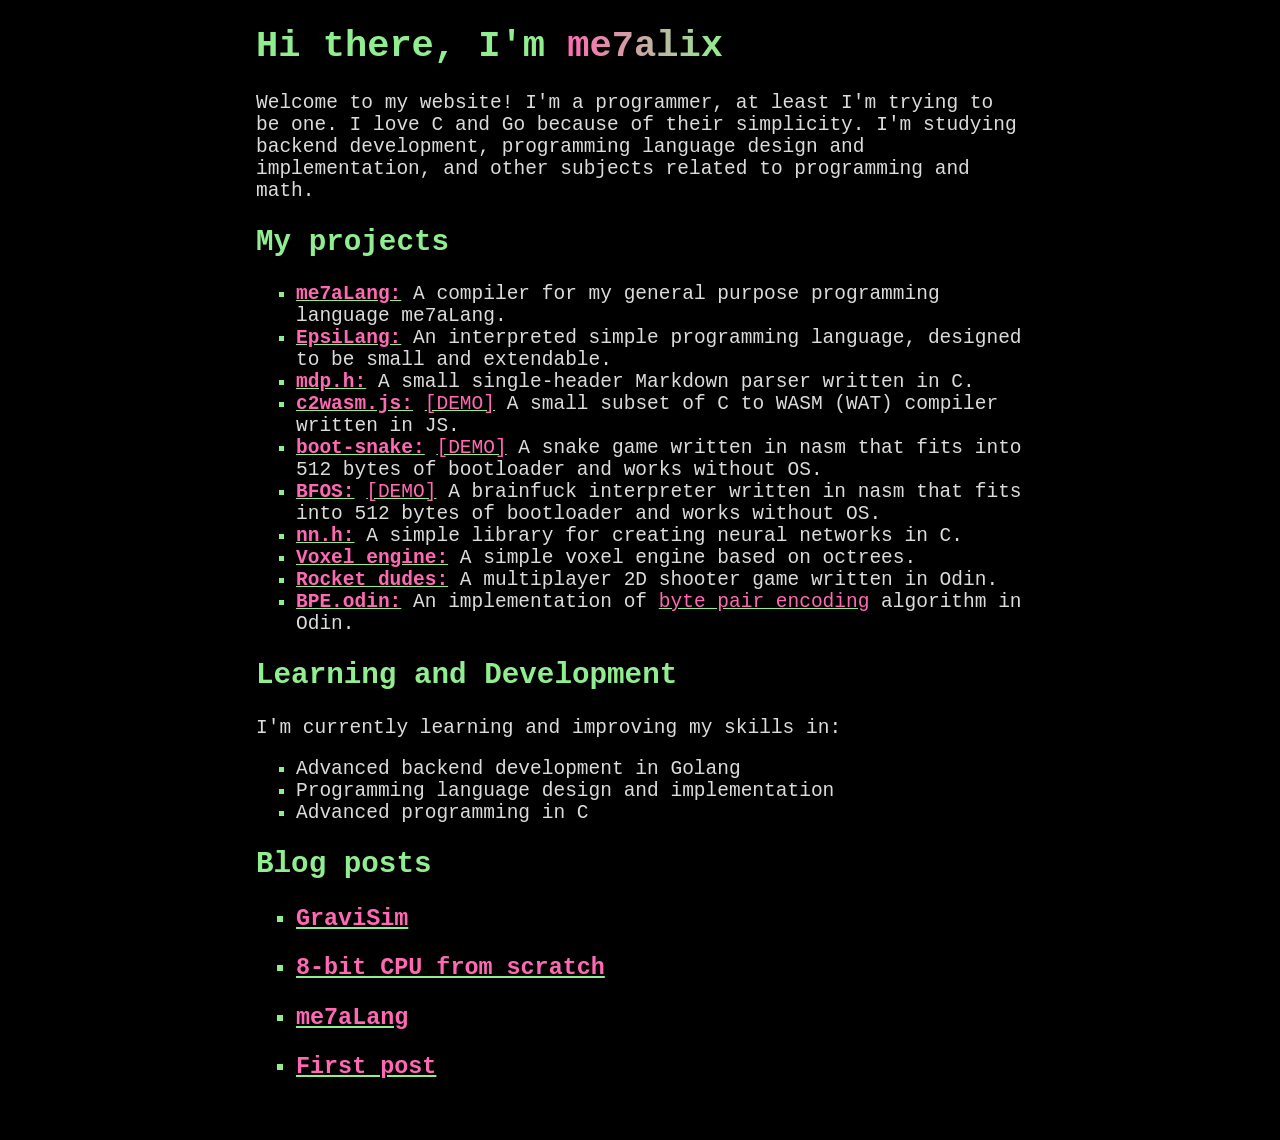
<file: index.html>
<!DOCTYPE html><head><title>me7alix' website</title><link rel="stylesheet" href="style.css" /></head><body><h1>Hi there, I'm <strong id="nickname">me7alix</strong></h1><p>Welcome to my website! I'm a programmer, at least I'm trying to be one. I love C and Go because of their simplicity. I'm studying backend development, programming language design and implementation, and other subjects related to programming and math.</p><h2>My projects</h2><ul><li><strong><a href="https://github.com/me7alix/me7aLang">me7aLang:</a></strong> A compiler for my general purpose programming language me7aLang.</li><li><strong><a href="https://github.com/me7alix/EpsiLang">EpsiLang:</a></strong> An interpreted simple programming language, designed to be small and extendable.</li><li><strong><a href="https://github.com/me7alix/mdp.h">mdp.h:</a></strong> A small single-header Markdown parser written in C.</li><li><strong><a href="https://github.com/me7alix/c2wasm.js">c2wasm.js:</a></strong> <a href="https://me7alix.github.io/c2wasm.js/">[DEMO]</a> A small subset of C to WASM (WAT) compiler written in JS.</li><li><strong><a href="https://github.com/me7alix/boot-snake">boot-snake:</a></strong> <a href="https://me7alix.github.io/boot-snake/">[DEMO]</a> A snake game written in nasm that fits into 512 bytes of bootloader and works without OS.</li><li><strong><a href="https://github.com/me7alix/bfos">BFOS:</a></strong> <a href="https://me7alix.github.io/bfos/">[DEMO]</a> A brainfuck interpreter written in nasm that fits into 512 bytes of bootloader and works without OS.</li><li><strong><a href="https://github.com/me7alix/nn.h">nn.h:</a></strong> A simple library for creating neural networks in C.</li><li><strong><a href="https://github.com/me7alix/voxel-engine">Voxel engine:</a></strong> A simple voxel engine based on octrees.</li><li><strong><a href="https://github.com/me7alix/rocket-dudes">Rocket dudes:</a></strong> A multiplayer 2D shooter game written in Odin.</li><li><strong><a href="https://github.com/me7alix/bpe.odin">BPE.odin:</a></strong> An implementation of <a href="https://en.wikipedia.org/wiki/Byte_pair_encoding">byte pair encoding</a> algorithm in Odin.</li></ul><h2>Learning and Development</h2><p>I'm currently learning and improving my skills in:</p><ul><li>Advanced backend development in Golang</li><li>Programming language design and implementation</li><li>Advanced programming in C</li></ul><h2>Blog posts</h2><ul><li style="font-size:1.2em;"><a href="./pages/0004.html"><strong>GraviSim</strong></a></p><li style="font-size:1.2em;"><a href="./pages/0003.html"><strong>8-bit CPU from scratch</strong></a></p><li style="font-size:1.2em;"><a href="./pages/0002.html"><strong>me7aLang</strong></a></p><li style="font-size:1.2em;"><a href="./pages/0001.html"><strong>First post</strong></a></p></ul></body></html>
</file>
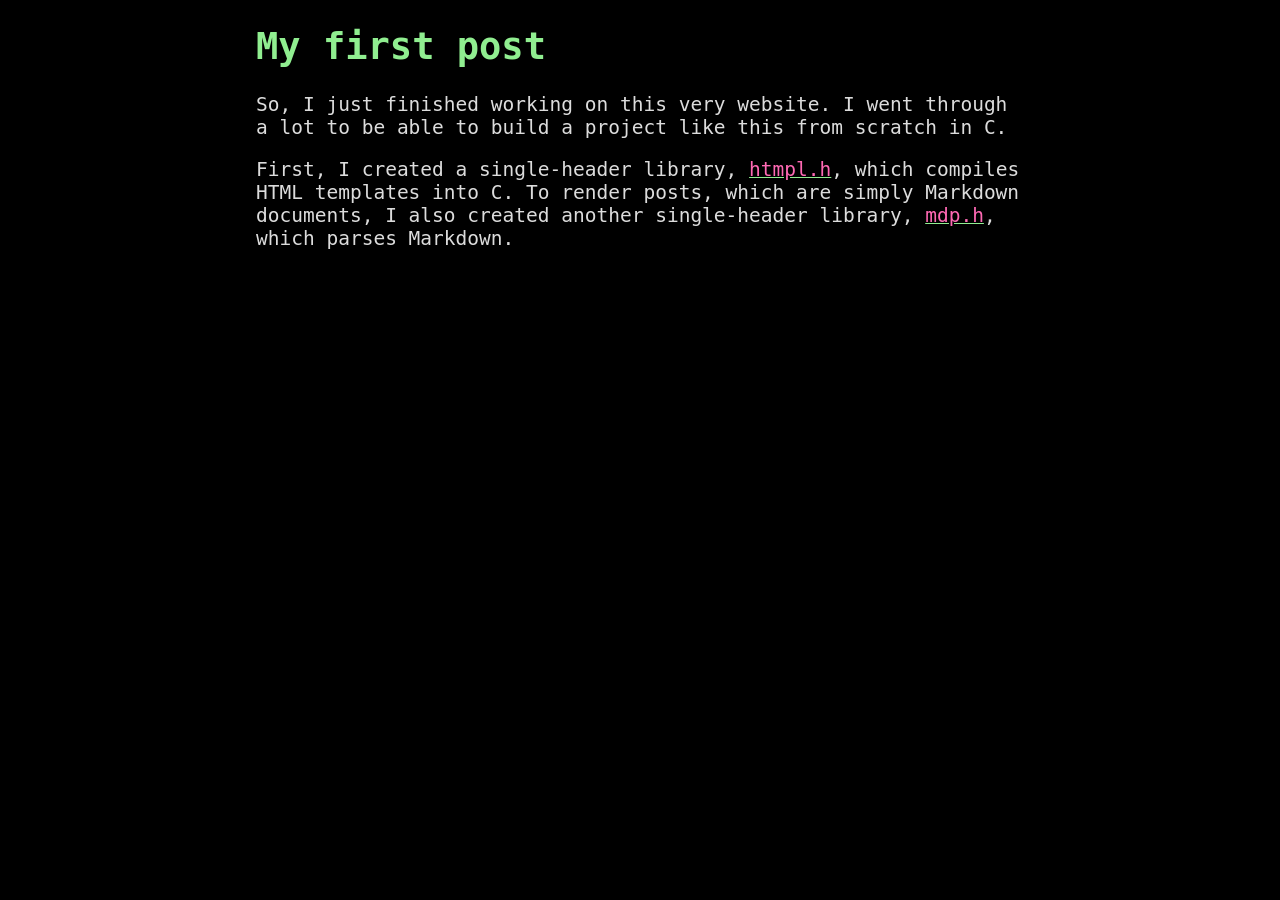
<file: pages/0001 First post.md.html>
<!DOCTYPE html>
<head>
	<link rel="stylesheet" href="../style.css" />
</head>
<body>
    <h1>
My first post</h1>
    <p>So, I just finished working on this very website. I went through a lot to be able to build a project like this from scratch in C.</p>
    <p>First, I created a single-header library, <a href="https://github.com/me7alix/htmpl.h" title="">htmpl.h</a>, which compiles HTML templates into C. To render posts, which are simply Markdown documents, I also created another single-header library, <a href="https://github.com/me7alix/mdp.h" title="">mdp.h</a>, which parses Markdown.</p>
</body>
</html>
</file>
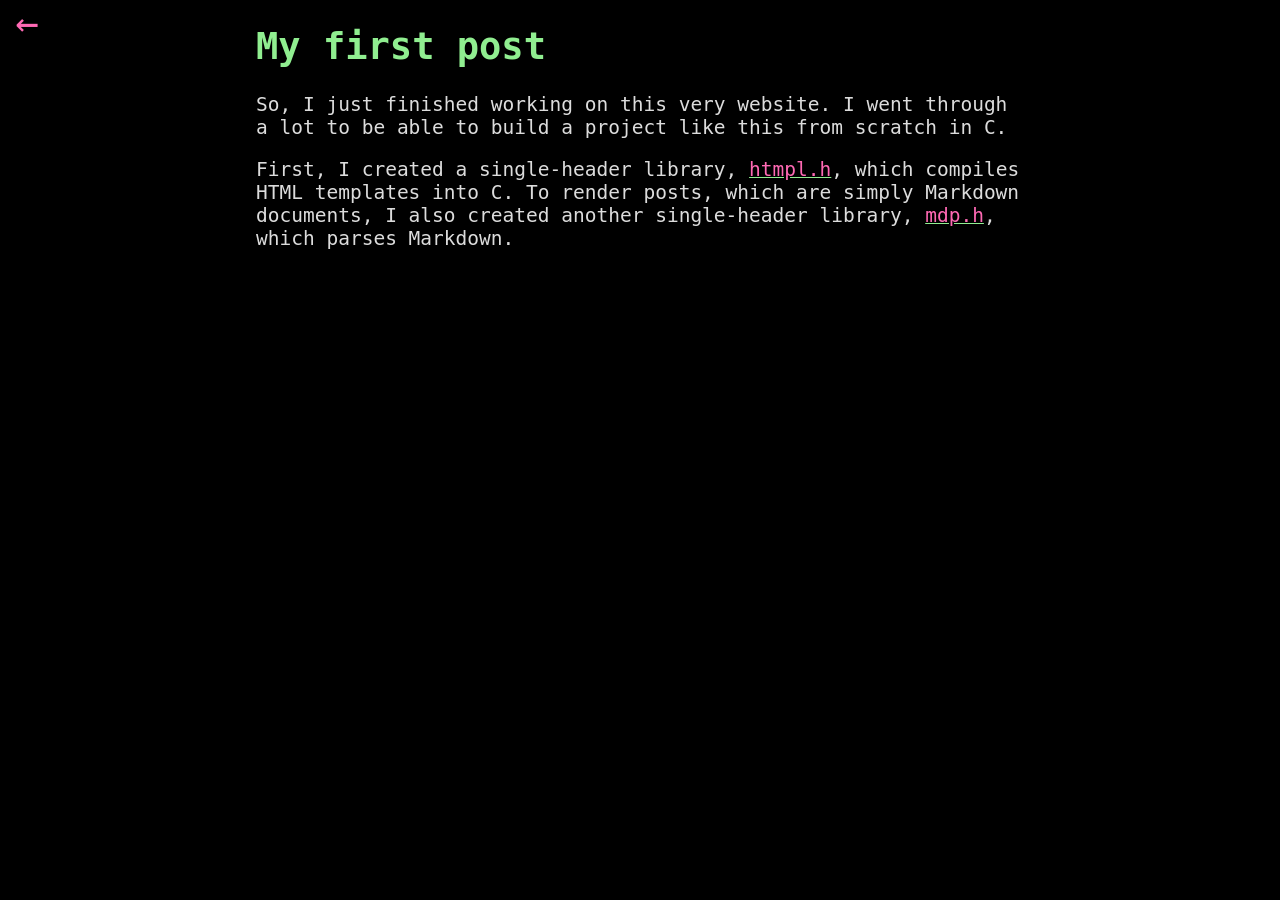
<file: pages/0001.html>
<!DOCTYPE html>
<head>
	<link rel="stylesheet" href="../style.css" />
</head>
<body>
    <a href="/" class="back-button">&larr;</a>
    <h1>
My first post</h1>
    <p>So, I just finished working on this very website. I went through a lot to be able to build a project like this from scratch in C.</p>
    <p>First, I created a single-header library, <a href="https://github.com/me7alix/htmpl.h" title="">htmpl.h</a>, which compiles HTML templates into C. To render posts, which are simply Markdown documents, I also created another single-header library, <a href="https://github.com/me7alix/mdp.h" title="">mdp.h</a>, which parses Markdown.</p>
</body>
</html>
</file>
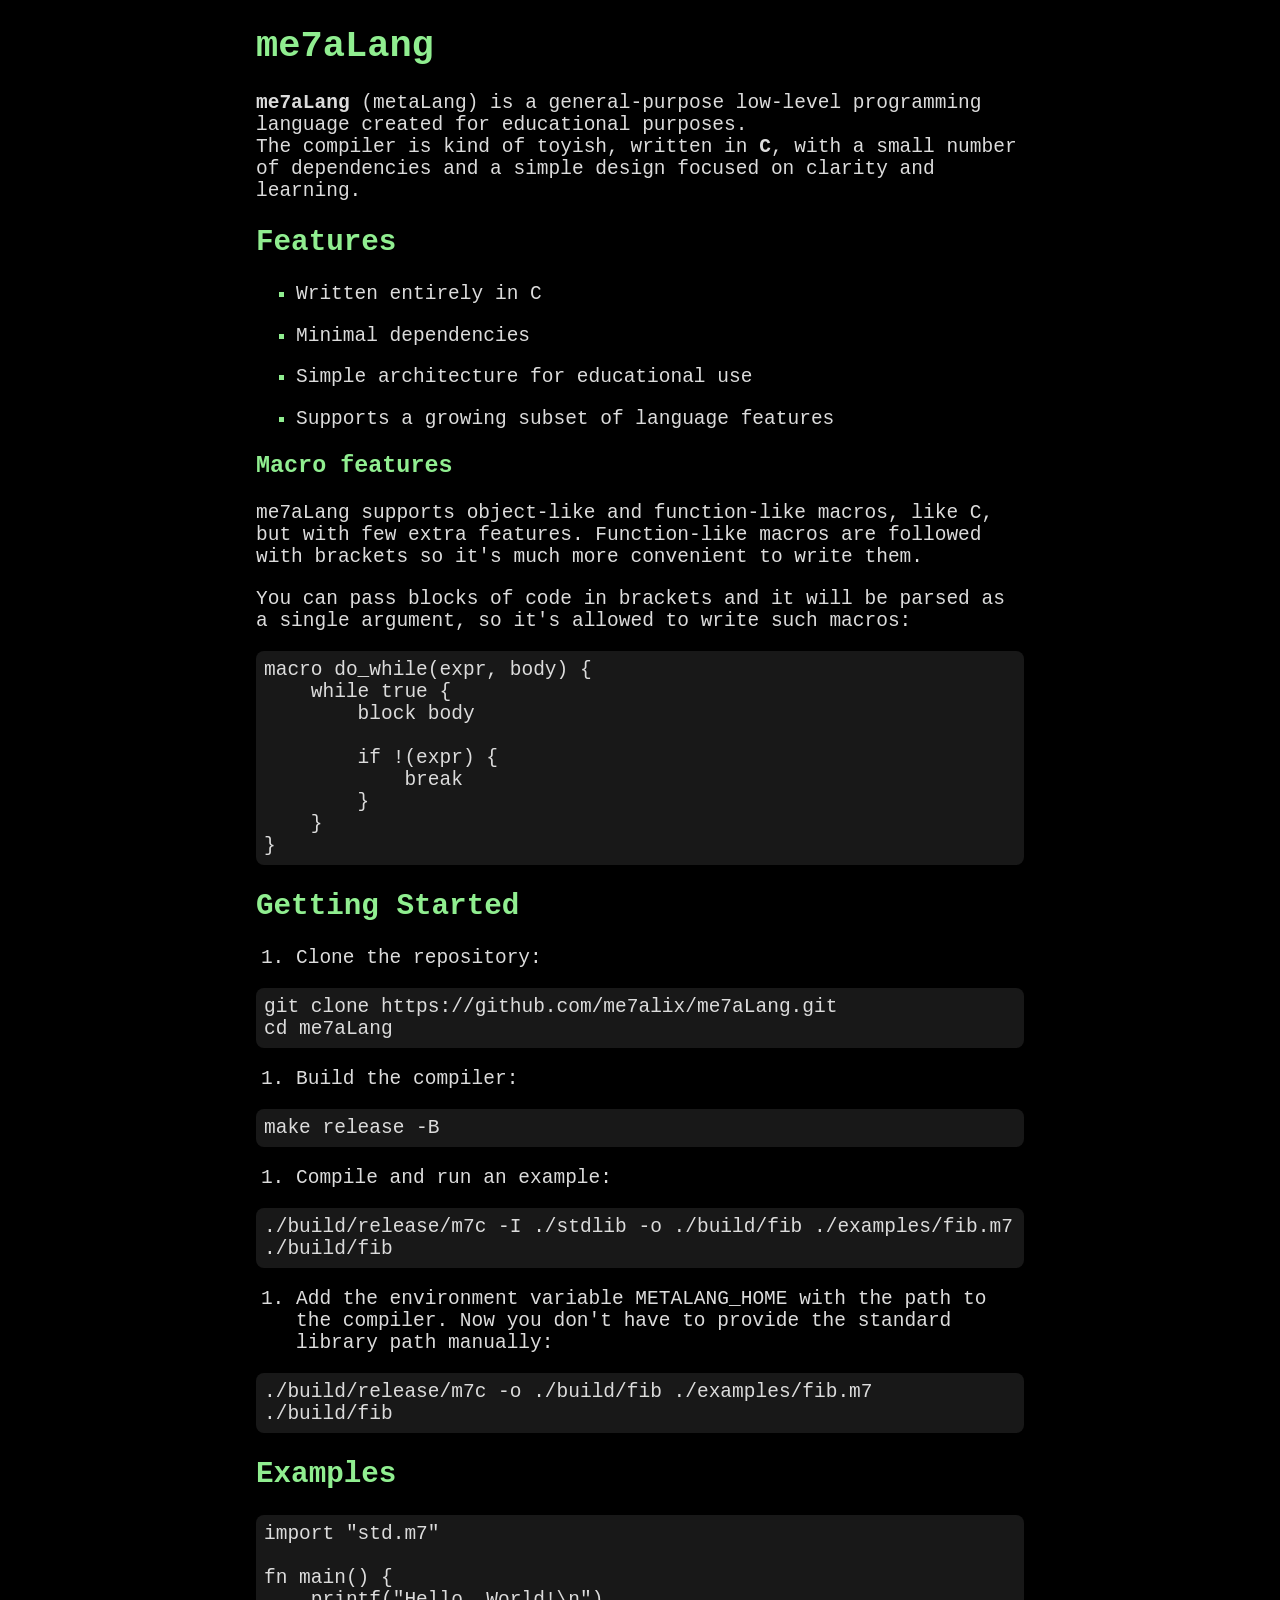
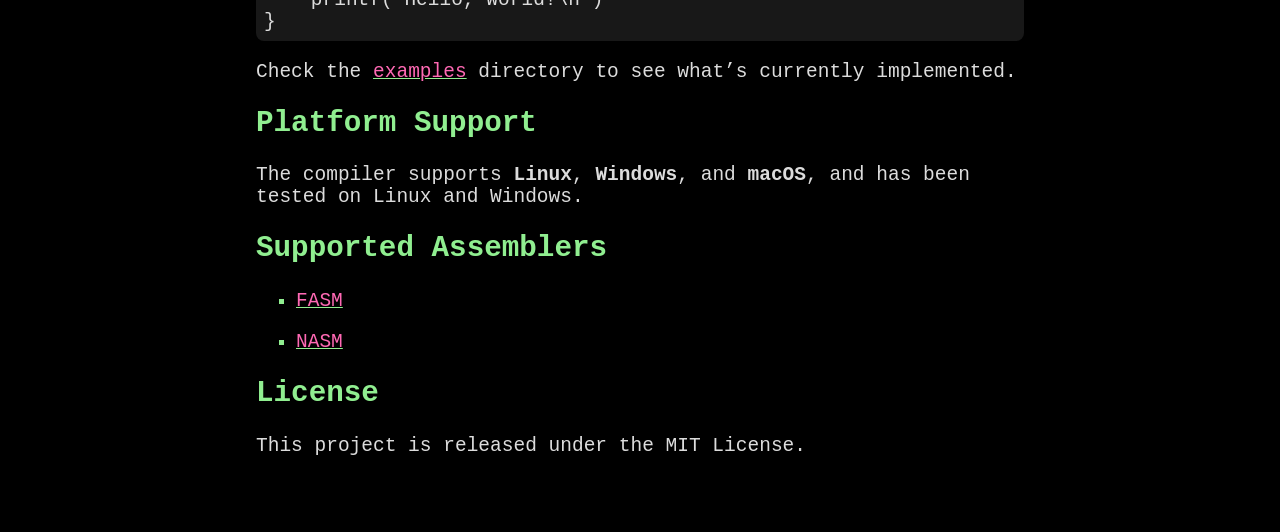
<file: pages/0002 me7aLang.md.html>
<!DOCTYPE html>
<head>
	<link rel="stylesheet" href="../style.css" />
</head>
<body>
    <h1>
me7aLang</h1>
    <p><strong>me7aLang</strong> (metaLang) is a general-purpose low-level programming language created for educational purposes.<br/>The compiler is kind of toyish, written in <strong>C</strong>, with a small number of dependencies and a simple design focused on clarity and learning.</p>
    <h2>
Features</h2>
    <ul>
    <li>
        <p>Written entirely in C</p>
    </li>
    <li>
        <p>Minimal dependencies</p>
    </li>
    <li>
        <p>Simple architecture for educational use</p>
    </li>
    <li>
        <p>Supports a growing subset of language features</p>
    </li>
    </ul>
    <h3>
Macro features</h3>
    <p>me7aLang supports object-like and function-like macros, like C, but with few extra features. Function-like macros are followed with brackets so it's much more convenient to write them.</p>
    <p>You can pass blocks of code in brackets and it will be parsed as a single argument, so it's allowed to write such macros:</p>
    <div style="background-color: #181818;border-radius: 8px;padding: 8px;overflow-x: auto;max-width: 100%;"><pre style="margin: 0;white-space: pre;overflow-x: auto;"><code>macro do_while(expr, body) {
    while true {
        block body

        if !(expr) {
            break
        }
    }
}</code></pre></div>
    <h2>
Getting Started</h2>
    <ol>
    <li>
        <p>Clone the repository:</p>
    </li>
    </ol>
    <div style="background-color: #181818;border-radius: 8px;padding: 8px;overflow-x: auto;max-width: 100%;"><pre style="margin: 0;white-space: pre;overflow-x: auto;"><code>git clone https://github.com/me7alix/me7aLang.git
cd me7aLang</code></pre></div>
    <ol>
    <li>
        <p>Build the compiler:</p>
    </li>
    </ol>
    <div style="background-color: #181818;border-radius: 8px;padding: 8px;overflow-x: auto;max-width: 100%;"><pre style="margin: 0;white-space: pre;overflow-x: auto;"><code>make release -B</code></pre></div>
    <ol>
    <li>
        <p>Compile and run an example:</p>
    </li>
    </ol>
    <div style="background-color: #181818;border-radius: 8px;padding: 8px;overflow-x: auto;max-width: 100%;"><pre style="margin: 0;white-space: pre;overflow-x: auto;"><code>./build/release/m7c -I ./stdlib -o ./build/fib ./examples/fib.m7
./build/fib</code></pre></div>
    <ol>
    <li>
        <p>Add the environment variable <code>METALANG_HOME</code> with the path to the compiler. Now you don't have to provide the standard library path manually:</p>
    </li>
    </ol>
    <div style="background-color: #181818;border-radius: 8px;padding: 8px;overflow-x: auto;max-width: 100%;"><pre style="margin: 0;white-space: pre;overflow-x: auto;"><code>./build/release/m7c -o ./build/fib ./examples/fib.m7
./build/fib</code></pre></div>
    <h2>
Examples</h2>
    <div style="background-color: #181818;border-radius: 8px;padding: 8px;overflow-x: auto;max-width: 100%;"><pre style="margin: 0;white-space: pre;overflow-x: auto;"><code>import "std.m7"

fn main() {
    printf("Hello, World!\n")
}</code></pre></div>
    <p>Check the <a href="./examples" title="">examples</a> directory to see what’s currently implemented.</p>
    <h2>
Platform Support</h2>
    <p>The compiler supports <strong>Linux</strong>, <strong>Windows</strong>, and <strong>macOS</strong>, and has been tested on Linux and Windows.</p>
    <h2>
Supported Assemblers</h2>
    <ul>
    <li>
        <p><a href="https://flatassembler.net" title="">FASM</a></p>
    </li>
    <li>
        <p><a href="https://nasm.us" title="">NASM</a></p>
    </li>
    </ul>
    <h2>
License</h2>
    <p>This project is released under the MIT License.</p>
</body>
</html>
</file>
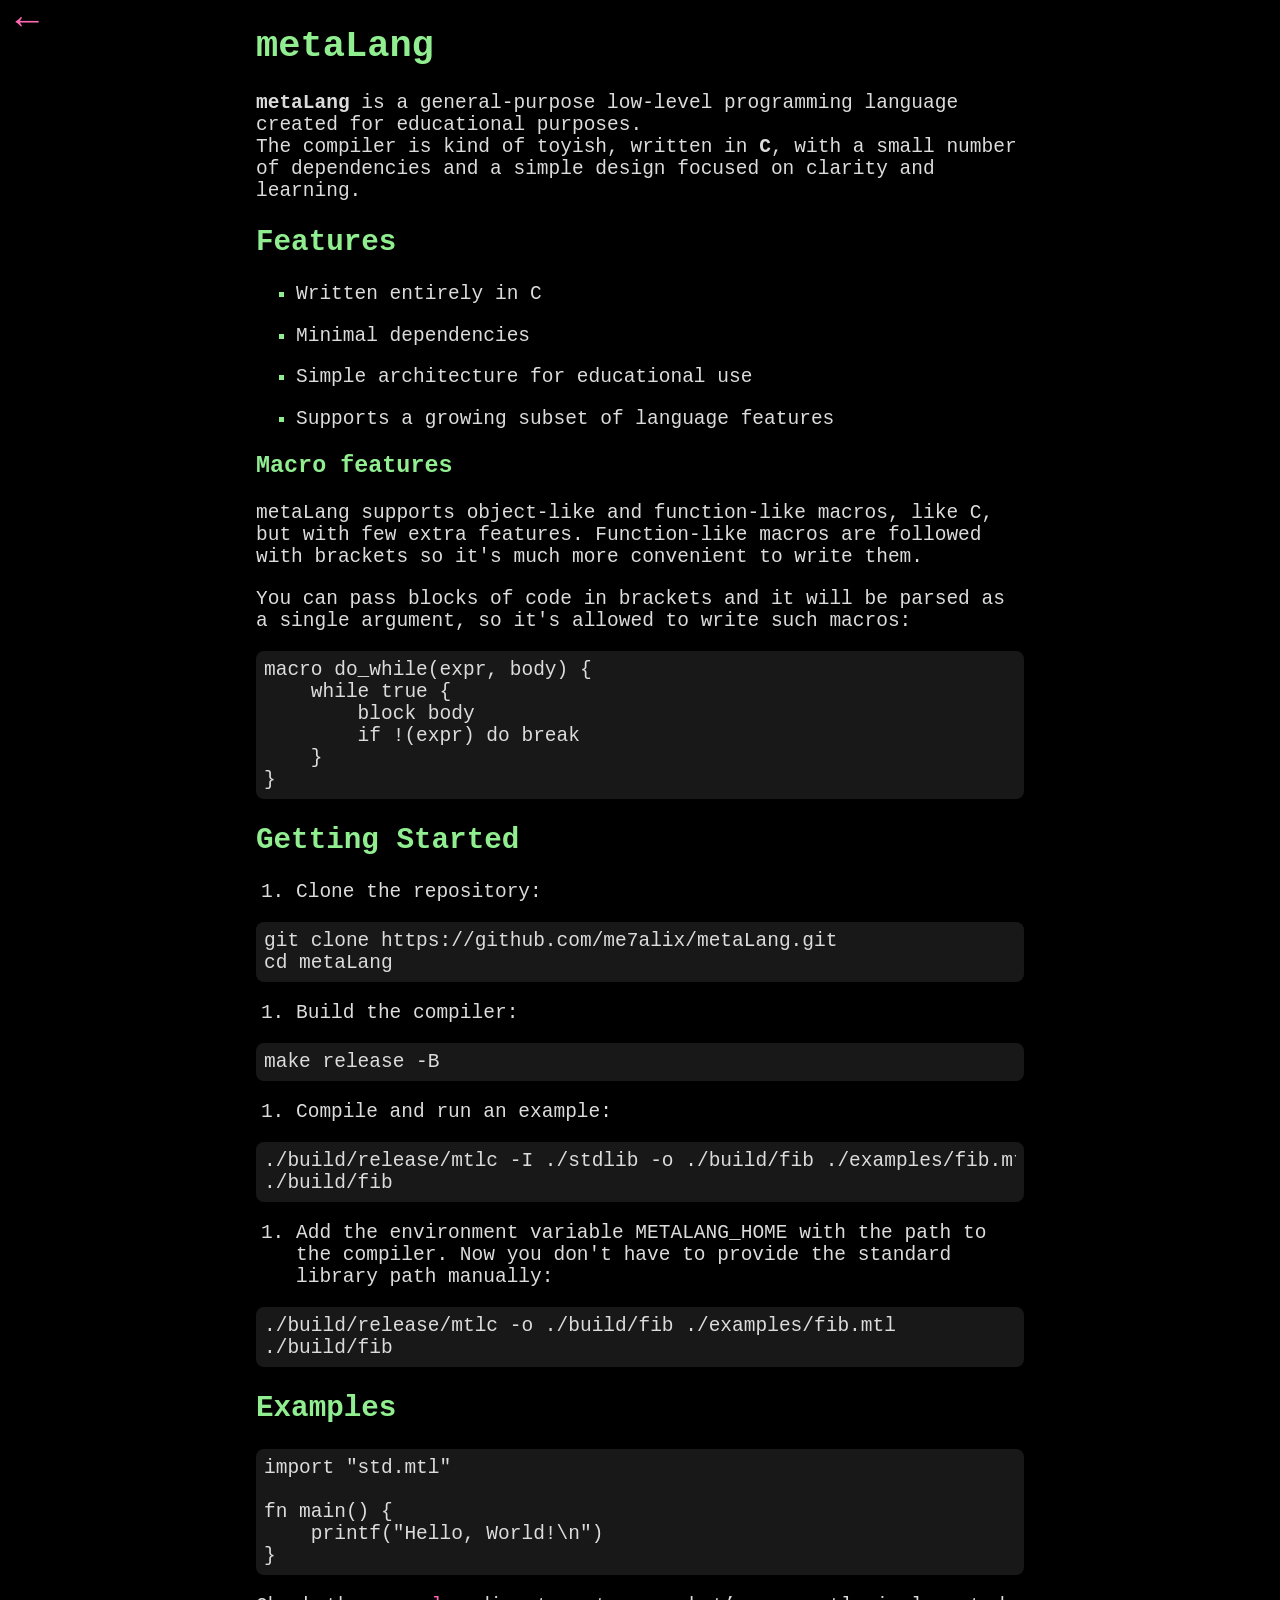
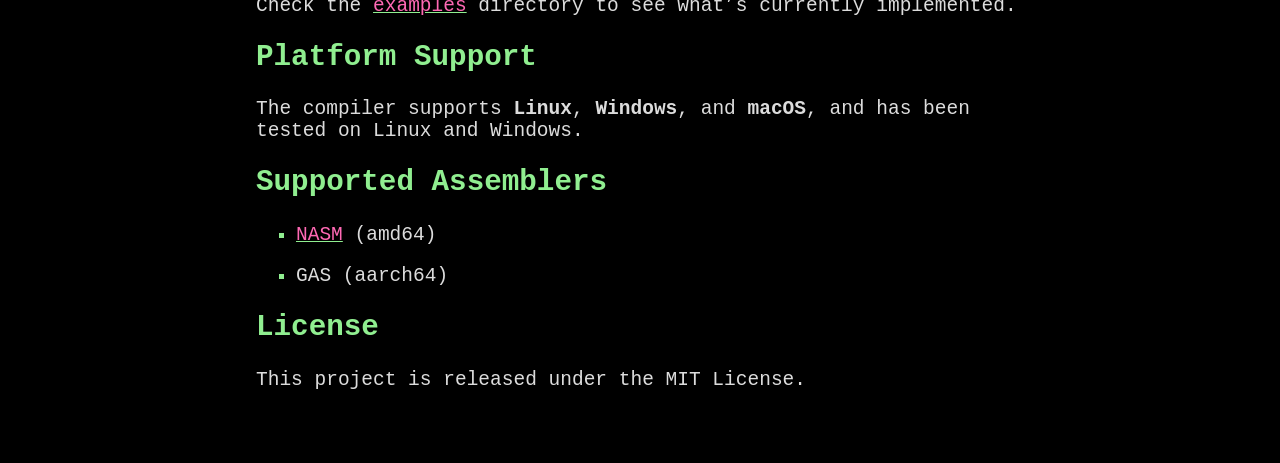
<file: pages/0002.html>
<!DOCTYPE html>
<head>
	<link rel="stylesheet" href="../style.css" />
</head>
<body>
    <a href="/" class="back-button">&larr;</a>
    <h1>
metaLang</h1>
    <p><strong>metaLang</strong> is a general-purpose low-level programming language created for educational purposes.<br/>The compiler is kind of toyish, written in <strong>C</strong>, with a small number of dependencies and a simple design focused on clarity and learning.</p>
    <h2>
Features</h2>
    <ul>
    <li>
        <p>Written entirely in C</p>
    </li>
    <li>
        <p>Minimal dependencies</p>
    </li>
    <li>
        <p>Simple architecture for educational use</p>
    </li>
    <li>
        <p>Supports a growing subset of language features</p>
    </li>
    </ul>
    <h3>
Macro features</h3>
    <p>metaLang supports object-like and function-like macros, like C, but with few extra features. Function-like macros are followed with brackets so it's much more convenient to write them.</p>
    <p>You can pass blocks of code in brackets and it will be parsed as a single argument, so it's allowed to write such macros:</p>
    <div style="background-color: #181818;border-radius: 8px;padding: 8px;overflow-x: auto;max-width: 100%;"><pre style="margin: 0;white-space: pre;overflow-x: auto;"><code>macro do_while(expr, body) {
    while true {
        block body
        if !(expr) do break
    }
}</code></pre></div>
    <h2>
Getting Started</h2>
    <ol>
    <li>
        <p>Clone the repository:</p>
    </li>
    </ol>
    <div style="background-color: #181818;border-radius: 8px;padding: 8px;overflow-x: auto;max-width: 100%;"><pre style="margin: 0;white-space: pre;overflow-x: auto;"><code>git clone https://github.com/me7alix/metaLang.git
cd metaLang</code></pre></div>
    <ol>
    <li>
        <p>Build the compiler:</p>
    </li>
    </ol>
    <div style="background-color: #181818;border-radius: 8px;padding: 8px;overflow-x: auto;max-width: 100%;"><pre style="margin: 0;white-space: pre;overflow-x: auto;"><code>make release -B</code></pre></div>
    <ol>
    <li>
        <p>Compile and run an example:</p>
    </li>
    </ol>
    <div style="background-color: #181818;border-radius: 8px;padding: 8px;overflow-x: auto;max-width: 100%;"><pre style="margin: 0;white-space: pre;overflow-x: auto;"><code>./build/release/mtlc -I ./stdlib -o ./build/fib ./examples/fib.mtl
./build/fib</code></pre></div>
    <ol>
    <li>
        <p>Add the environment variable <code>METALANG_HOME</code> with the path to the compiler. Now you don't have to provide the standard library path manually:</p>
    </li>
    </ol>
    <div style="background-color: #181818;border-radius: 8px;padding: 8px;overflow-x: auto;max-width: 100%;"><pre style="margin: 0;white-space: pre;overflow-x: auto;"><code>./build/release/mtlc -o ./build/fib ./examples/fib.mtl
./build/fib</code></pre></div>
    <h2>
Examples</h2>
    <div style="background-color: #181818;border-radius: 8px;padding: 8px;overflow-x: auto;max-width: 100%;"><pre style="margin: 0;white-space: pre;overflow-x: auto;"><code>import "std.mtl"

fn main() {
    printf("Hello, World!\n")
}</code></pre></div>
    <p>Check the <a href="https://github.com/me7alix/metaLang/tree/main/examples" title="">examples</a> directory to see what’s currently implemented.</p>
    <h2>
Platform Support</h2>
    <p>The compiler supports <strong>Linux</strong>, <strong>Windows</strong>, and <strong>macOS</strong>, and has been tested on Linux and Windows.</p>
    <h2>
Supported Assemblers</h2>
    <ul>
    <li>
        <p><a href="https://nasm.us" title="">NASM</a> (amd64)</p>
    </li>
    <li>
        <p>GAS (aarch64)</p>
    </li>
    </ul>
    <h2>
License</h2>
    <p>This project is released under the MIT License.</p>
</body>
</html>
</file>
<file: style.css>
body {
  color: rgb(220, 220, 220);
  background: black;
  font-family: monospace;
  flex-direction: column;
  font-size: 1.5em;
  margin-left: 20%;
  margin-right: 20%;
}

ul {
  list-style-type: square;
}

ul li::marker {
  color: lightgreen;
}

h1 {
  font-size: 1.9em;
  color: lightgreen;
}

h2 {
  font-size: 1.5em;
  color: lightgreen;
}

h3 {
  font-size: 1.2em;
  color: lightgreen;
}

a {
  color: hotpink !important;
  text-decoration-color: lightgreen !important;
}

a:hover {
  color: lightgreen !important;
  text-decoration-color: hotpink !important;
}

.back-button {
  position: fixed;
  top: 0px;
  left: 0px;
  padding: 0em 0.4em;
  cursor: pointer;
  font-size: 2em;
  text-decoration: none;
}

#nickname2 {
  background: linear-gradient(45deg, hotpink, lightgreen);
  -webkit-background-clip: text;
  background-clip: text;
  -webkit-text-fill-color: transparent;
}

#nickname {
  background: linear-gradient(
    90deg,
    hotpink,
    lightgreen,
    hotpink
  );
  background-size: 200% 100%;
  -webkit-background-clip: text;
  background-clip: text;
  -webkit-text-fill-color: transparent;
  animation: moveGradient 3s linear infinite;
}

@keyframes moveGradient {
  0% {
    background-position: 0% 50%;
  }
  100% {
    background-position: 200% 50%;
  }
}

@media (max-aspect-ratio: 1/1) {
  body {
    color: rgb(220, 220, 220);
    background: black;
    font-family: monospace;
    flex-direction: column;
    font-size: 2.2em;
    margin-left: 1em;
    margin-right: 1em;
    #stats {
      width: 100%;
    }
  }
}
</file>
